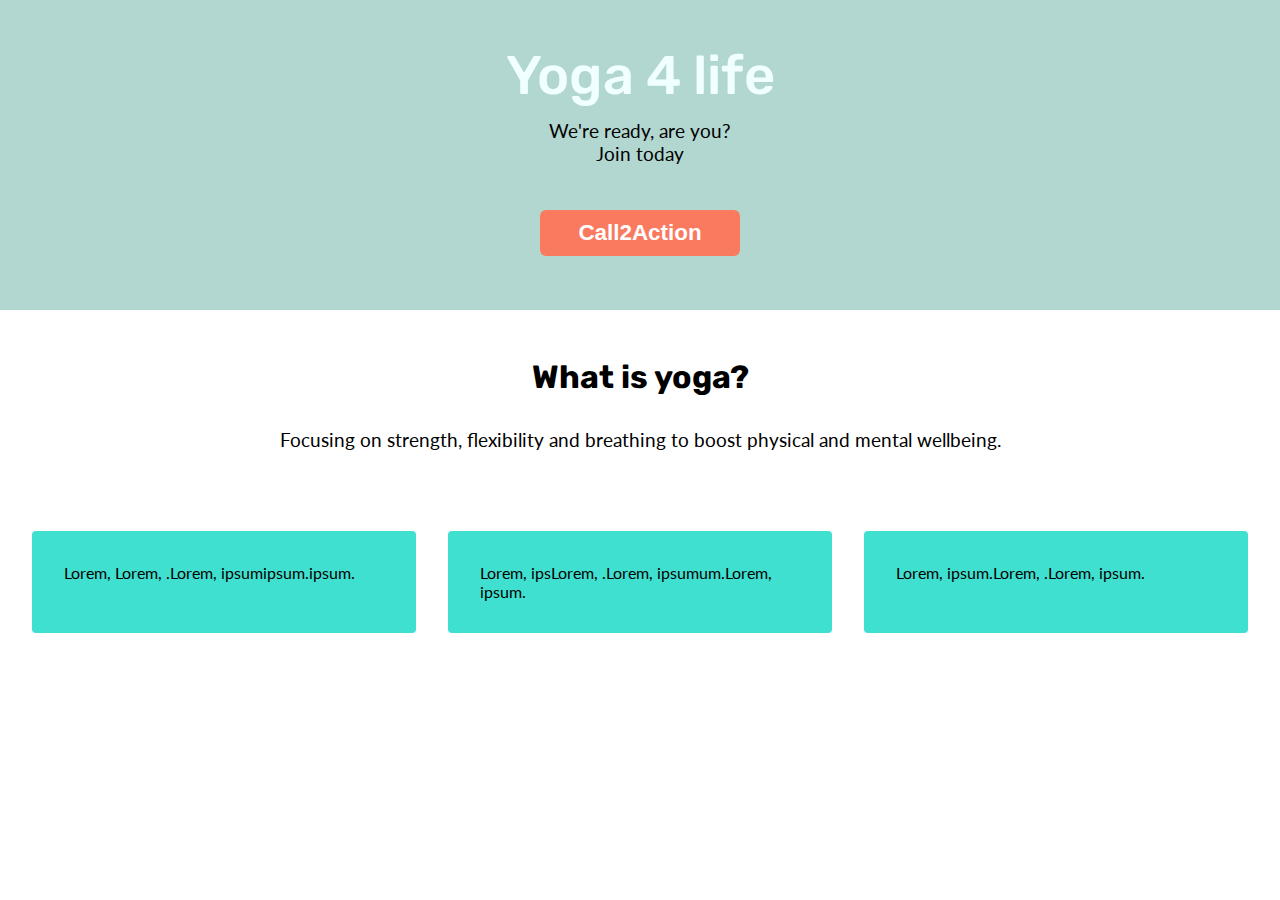
<file: index.html>
<!DOCTYPE html>
<html lang="en-US">

<head>
    <meta charset="UTF-8">
    <meta http-equiv="X-UA-Compatible" content="IE=edge">
    <meta name="viewport" content="width=device-width, initial-scale=1.0">
    <link rel="stylesheet" href="assects/css/style.css">
    <title>Yoga 4 life</title>
</head>

<body>
    <div class="hero">
        <div class="hero-content">
            <h1>Yoga 4 life</h1>
            <p>We're ready, are you?<br>Join today</p>
            <button>Call2Action</button>
        </div>
    </div>
    <span>
        <h2>What is yoga?</h2>
        <p>Focusing on strength, flexibility and breathing to boost physical and mental wellbeing.</p>
    </span>
    <section>
        <div class="card">Lorem, Lorem, .Lorem, ipsumipsum.ipsum.</div>
        <div class="card">Lorem, ipsLorem, .Lorem, ipsumum.Lorem, ipsum.</div>
        <div class="card">Lorem, ipsum.Lorem, .Lorem, ipsum.</div>
    </section>

</body>

</html>
</file>
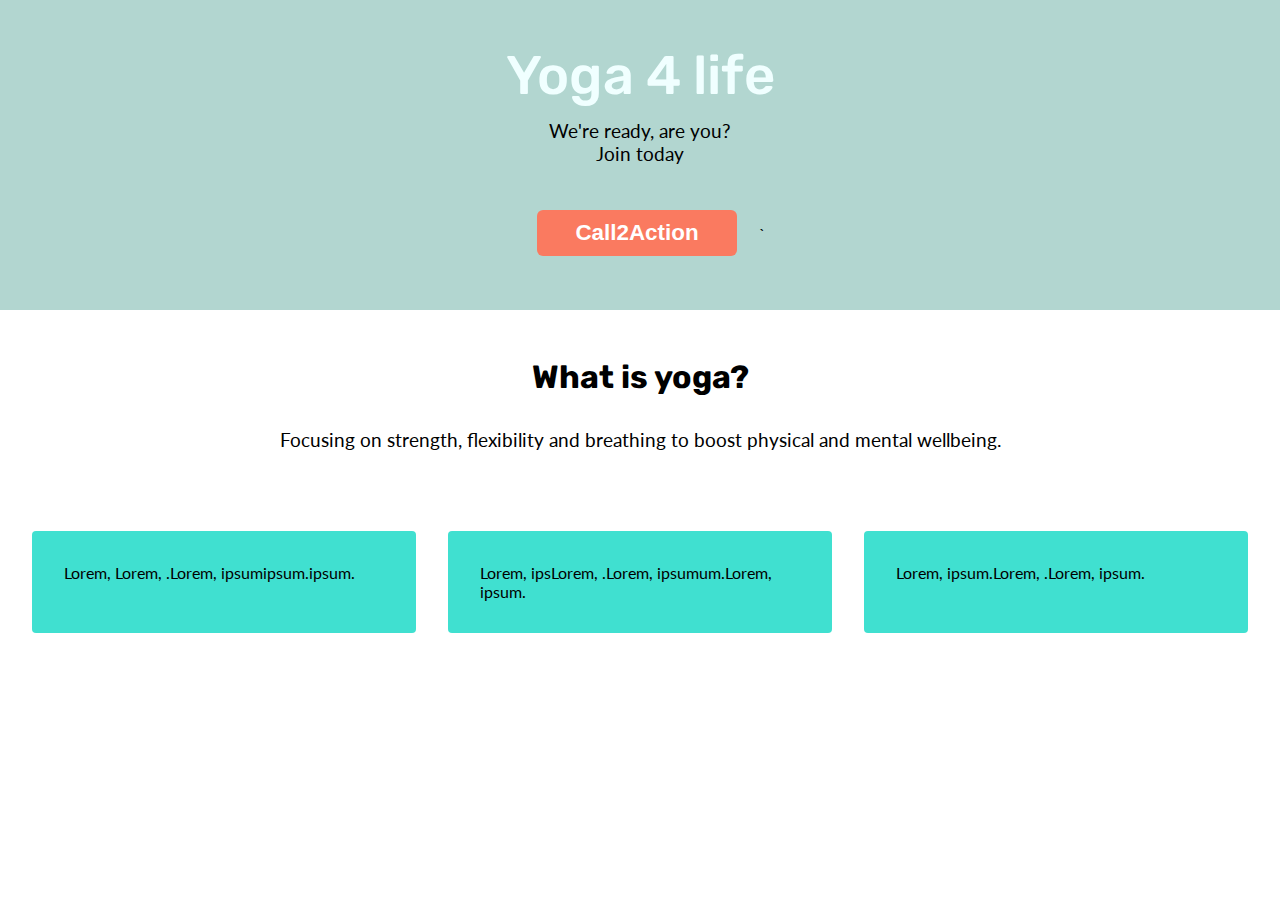
<file: assects/index.html>
<!DOCTYPE html>
<html lang="en-US">

<head>
    <meta charset="UTF-8">
    <meta http-equiv="X-UA-Compatible" content="IE=edge">
    <meta name="viewport" content="width=device-width, initial-scale=1.0">
    <link rel="stylesheet" href="css/style.css">
    <title>Yoga 4 life</title>
</head>

<body>
    <div class="hero">
        <div class="hero-content">
            <h1>Yoga 4 life</h1>
            <p>We're ready, are you?<br>Join today</p>
            <button>Call2Action</button>`
        </div>
    </div>
    <span>
        <h2>What is yoga?</h2>
        <p>Focusing on strength, flexibility and breathing to boost physical and mental wellbeing.</p>
    </span>
    <section>
        <div class="card">Lorem, Lorem, .Lorem, ipsumipsum.ipsum.</div>
        <div class="card">Lorem, ipsLorem, .Lorem, ipsumum.Lorem, ipsum.</div>
        <div class="card">Lorem, ipsum.Lorem, .Lorem, ipsum.</div>
    </section>

</body>

</html>
</file>
<file: assects/css/style.css>
@import url('https://fonts.googleapis.com/css2?family=Lato:ital,wght@0,300;0,400;1,300&family=Rubik:wght@300;400;500&display=swap');

/* [table of contents]

1. gloable style

2. typography

3. components
    3.1 buttons
    3.2 section
    3.3 cards
 */



* {
    margin: 0;
    padding: 0;
    box-sizing: border-box;
}

:root {
    --primary-color: rgb(178, 214, 208);
}

/* ----------------
    gloable style
---------------- */
html,
body {
    font-family: 'Lato', sans-serif;
    /* font-family: 'Rubik', sans-serif; */
    /* background-color: var(--primary-color); */
}

body {
    display: grid;
    grid-template-columns: 1fr minmax(40ch, 160ch) 1fr;
}

.hero {
    grid-column: 2/3;
    background-color: var(--primary-color);
    padding: 1em;
    /* margin: 1em; */
}

.hero,
span,
section {
    grid-column: 2/3;
}

/* ----------------
    typography
---------------- */
h1,
h2 {
    font-family: 'Rubik', sans-serif;
}

h1 {
    font-size: 3.4em;
    font-weight: 500;
    color: azure;
    padding: .2em;
}

h2 {
    font-size: 2em;
    padding: 1em;
}

p {
    font-size: 1.2em;
}

.hero-content {
    padding: 1em 2em;
    /* background-color: blueviolet; */
    text-align: center;

}

span {
    text-align: center;
    padding: 1em;
}

/* ----------------
    buttons
---------------- */
button {
    font-size: 1.4em;
    margin: 2em 1em 1em 1em;
    padding: 10px 26px;
    width: 200px;
    font-weight: bold;
    color: white;
    background-color: #fa7a60;
    border: none;
    border-radius: 6px;
}


/* ----------------
    section
---------------- */
section {
    margin: 2em 0;
    padding: 1em;
}

/* ----------------
    cards
---------------- */
.card {
    background-color: turquoise;
    padding: 2em;
    margin: 1em;
    border-radius: 4px;
    /* width: 100%; */
}



@media only screen and (min-width: 740px) {
    section  {
      display: flex;
  }
  .card {
    width: 100%;
} 
}
</file>
